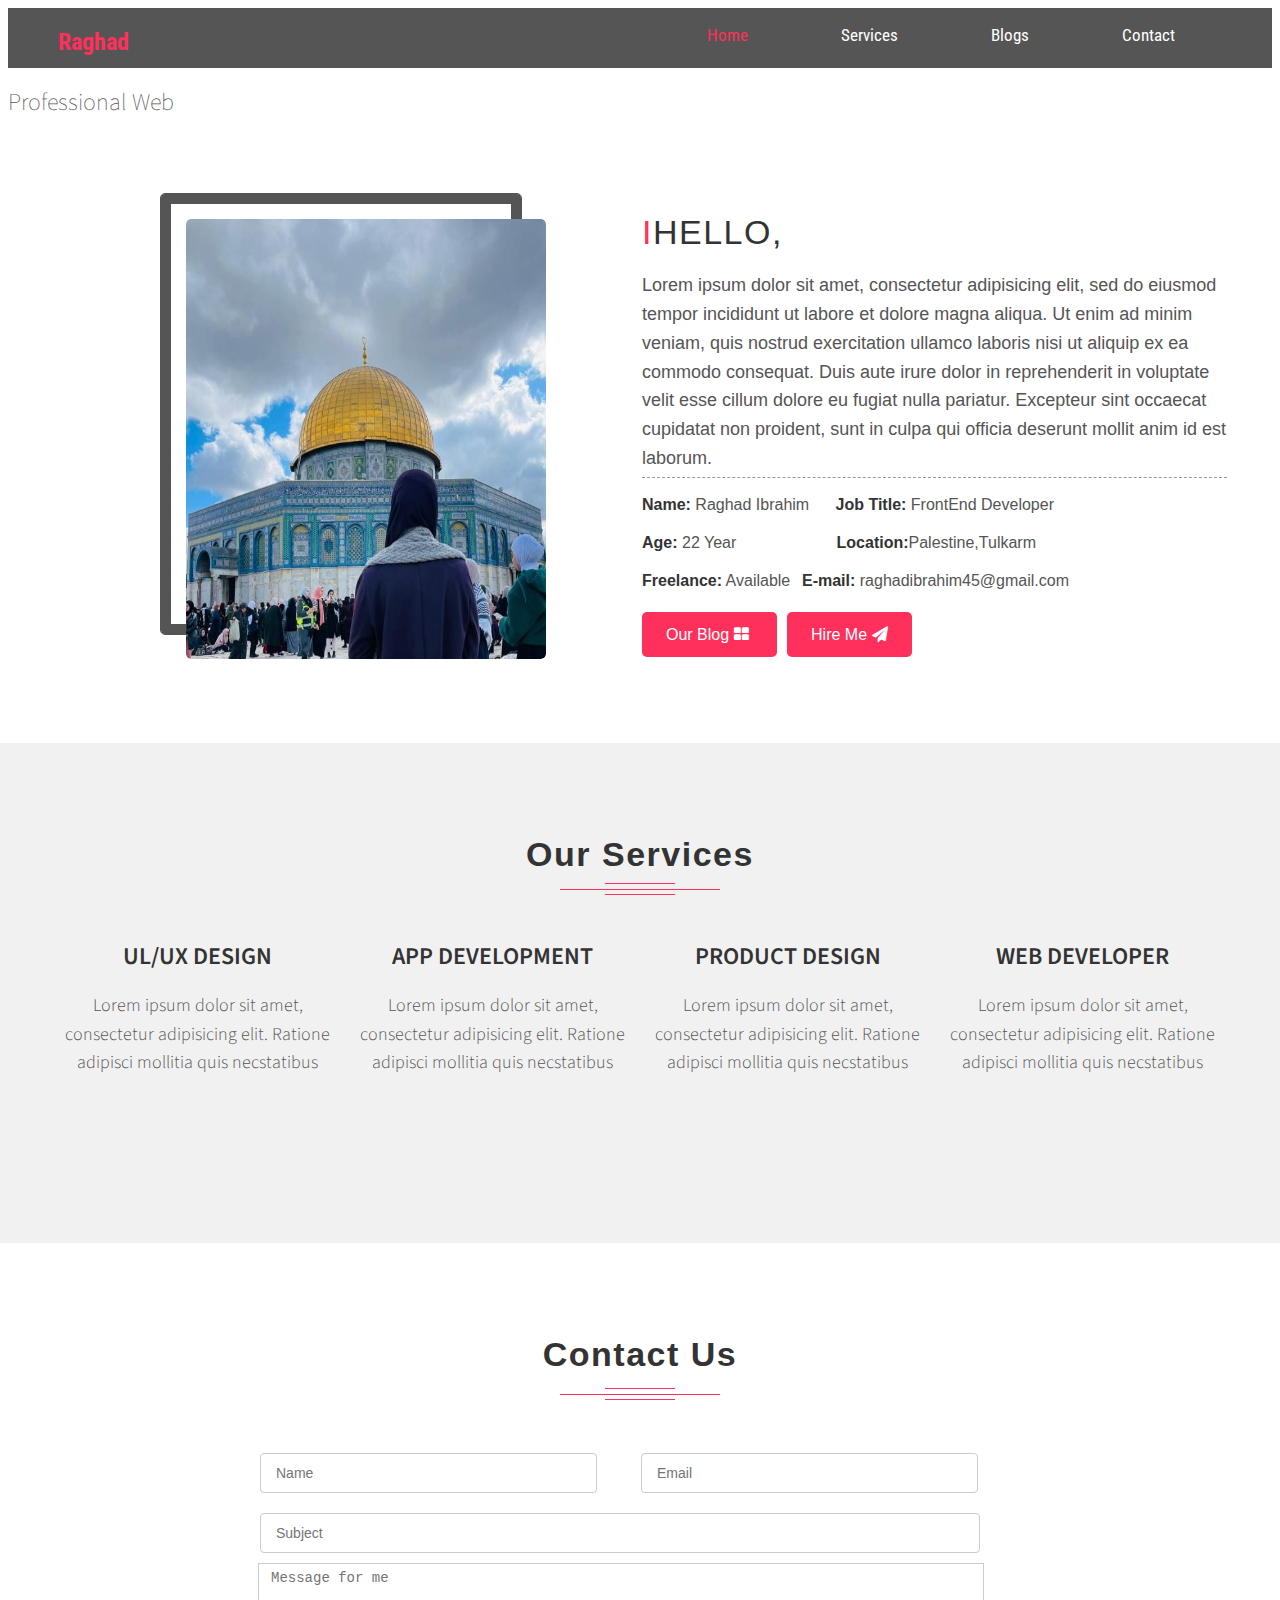
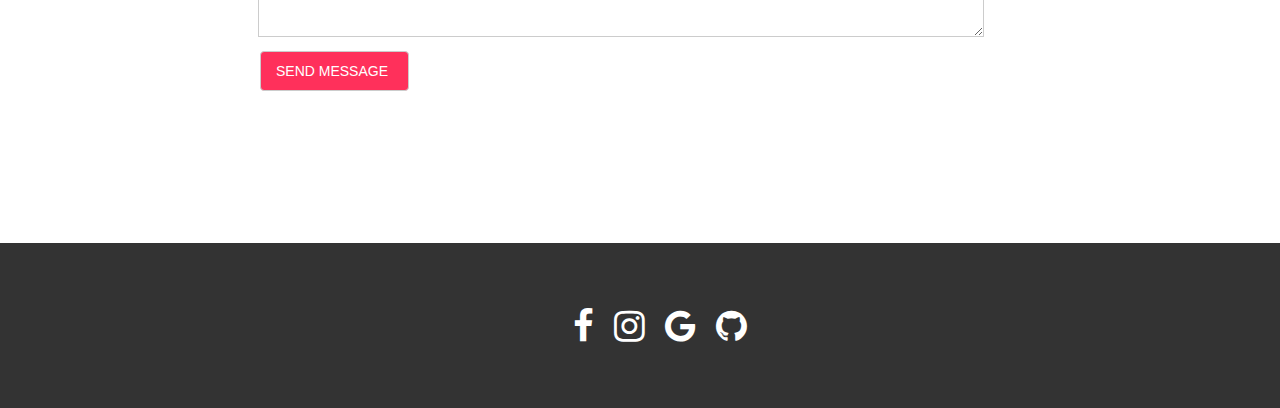
<file: project1/index.html>
<!DOCTYPE html>
<html>
    <head>
        <link rel="stylesheet" href="css/style.css">
        <link href="https://fonts.googleapis.com/css2?family=Roboto+Condensed:wght@300;400&display=swap" rel="stylesheet">
       <meta charset="utf-8">
        <link href="https://fonts.googleapis.com/css2?family=Source+Sans+Pro:ital,wght@0,400;0,600;1,900&display=swap" rel="stylesheet">
        <link rel="stylesheet" href="css/font-awesome.min.css">

    </head>
    <body>
      <header class="first">
        <div class="overlay">
            <div class="navbar">
                <h2>Raghad</h2>
                <ul class="nav">
                    <li> <a class="special" href="#about"> Home</a></li>
                    <li> <a class="list" href="#Services">Services</a></li>
                    <li> <a class="list" href="blog.html">Blogs</a></li> 
                    <li> <a class="list" href="#Contact">Contact</a></li>
                </ul>
            </div>
       
            <div class="title" >
                <h2>Professional Web
                    <span></span>
                </h2>
            </div>     
      </div>
      </header>
      <section class="second containar" id="about">
            <div class="img-about-border">
            <div class="img-about">
             <div class="imege-about">
               <img src="img/profile.jpeg" alt="person">
          
                <div class="about-caption">
                    <ul>
                        <li> <a href="#"><i class="fa fa-facebook fa-lg" aria-hidden="true"></i> </a> </li>
                        <li> <a href="#"> <i class="fa fa-twitter fa-lg" aria-hidden="true"></i></a> </li>
                        <li> <a href="#"> <i class="fa fa-google fa-lg" aria-hidden="true"></i></a> </li>
                        <li> <a href="#"><i class="fa fa-github fa-lg" aria-hidden="true"></i> </a> </li>
                    </ul>
                </div>
             </div>
            </div>
            </div>
        <div class="about">
           <h2>HELLO,</h2>
           <p>Lorem ipsum dolor sit amet, consectetur adipisicing elit, sed do eiusmod tempor incididunt ut labore et dolore magna aliqua. Ut enim ad minim veniam, quis nostrud exercitation ullamco laboris nisi ut aliquip ex ea commodo consequat. Duis aute irure dolor in reprehenderit in voluptate velit esse cillum dolore eu fugiat nulla pariatur. Excepteur sint occaecat cupidatat non proident, sunt in culpa qui officia deserunt mollit anim id est laborum.</p>
           <ul>
                <li class="li1"> <span>Name:</span> Raghad Ibrahim</li>
                <li class="li2"><span>Job Title:</span> FrontEnd Developer</li>
                <li class="li3"><span>Age:</span> 22 Year</li>
                <li class="li4"><span>Location:</span>Palestine,Tulkarm</li>
                <li class="li5"><span>Freelance:</span> Available</li>
                <li class="li6"><span> E-mail:</span> raghadibrahim45@gmail.com</li>
           </ul>
            <a href="blog.html"> Our Blog
            <i class="fa fa-th-large" aria-hidden="true"></i>
            </a>
            <a href="https://www.facebook.com/raghad.44r?mibextid=ZbWKwL">Hire Me 
            <i class="fa fa-paper-plane" aria-hidden="true"></i>
            </a>
        </div>
      </section>
      <section class="therd containar" id="Services">
        <h2 class="h2">Our Services</h2>
        <div class="design">
            <div class="Services">
                <h3>ul/ux design</h3>
                <p>Lorem ipsum dolor sit amet, consectetur adipisicing elit. Ratione adipisci mollitia quis necstatibus</p>
            </div>
            <div class="Services">
                <h3>app development</h3>
                <p>Lorem ipsum dolor sit amet, consectetur adipisicing elit. Ratione adipisci mollitia quis necstatibus</p>
            </div>
            <div class="Services">
                <h3>product design</h3>
                <p>Lorem ipsum dolor sit amet, consectetur adipisicing elit. Ratione adipisci mollitia quis necstatibus</p>
            </div>
            <div class="Services">
                <h3>Web Developer</h3>
                <p>Lorem ipsum dolor sit amet, consectetur adipisicing elit. Ratione adipisci mollitia quis necstatibus</p>
            </div>
        </div>
      </section> 
      <section class="fourth containar" id="Contact">
        <h2 class="h2">Contact Us</h2>
        <div class="cont">
        <div class="contact">
            <form>
            <input  class="common" type="text" placeholder="Name">
            <input  class="common" type="email" placeholder="Email">
            <input  class="sub" type="text" placeholder="Subject">
            <textarea name="mess" id="mess" cols="90" rows="7" placeholder="Message for me"></textarea>
            <input class="send" type="submit" value="SEND MESSAGE">
        </form>
        </div>
        </div>
      </section>
      <footer class="footer">
          
        <div class="icon-footer">
            <ul>
                    <li> <a href="https://www.facebook.com/raghad.44r?mibextid=ZbWKwL"><i class="fa fa-facebook fa-lg " style='font-size:36px' aria-hidden="true"></i> </a> </li>
                    <li> <a href="#"> <i class="fa fa-instagram fa-lg" style='font-size:36px' aria-hidden="true"></i></a> </li>
                    <li> <a href="#"> <i class="fa fa-google fa-lg"  style='font-size:36px' aria-hidden="true"></i></a> </li>
                    <li> <a href="#"><i class="fa fa-github fa-lg"  style='font-size:36px' aria-hidden="true"></i> </a> </li>
            </ul>
        </div>
        
      </footer>
   </body>

</html>
</file>
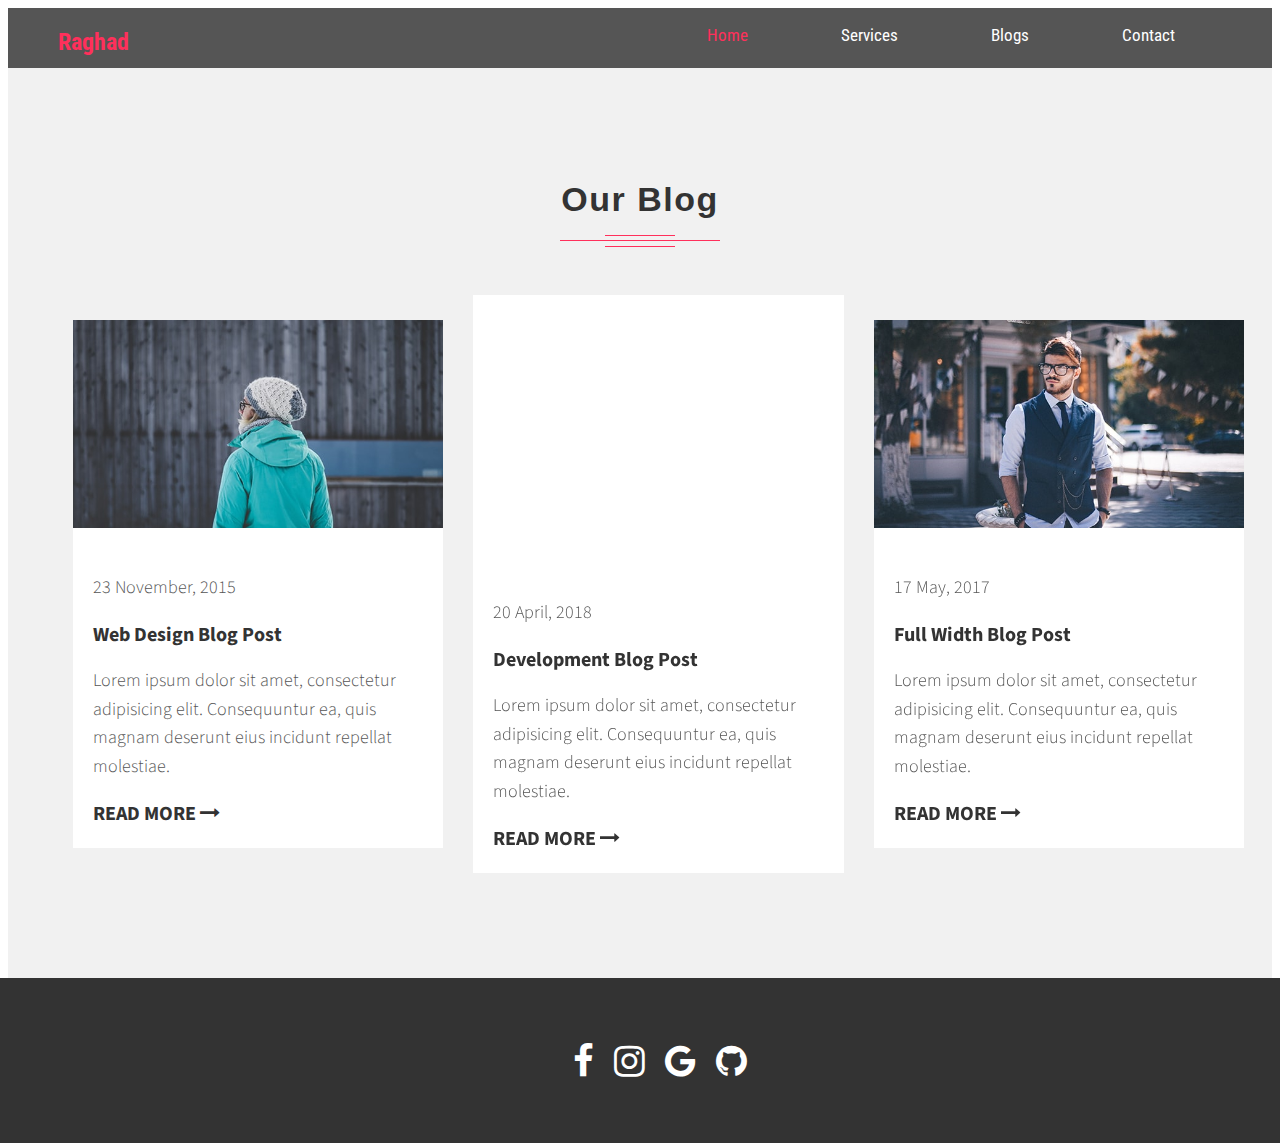
<file: project1/blog.html>
<!DOCTYPE html>
<html>
    <head>
        <link rel="stylesheet" href="css/style.css">
        <link href="https://fonts.googleapis.com/css2?family=Roboto+Condensed:wght@300;400&display=swap" rel="stylesheet">
       <meta charset="utf-8">
        <link href="https://fonts.googleapis.com/css2?family=Source+Sans+Pro:ital,wght@0,400;0,600;1,900&display=swap" rel="stylesheet">
        <link rel="stylesheet" href="css/font-awesome.min.css">

    </head>
    <body>
      <header class="first">
        <div class="overlay">
            <div class="navbar">
                <h2>Raghad</h2>
                <ul class="nav">
                    <li> <a class="special" href="index.html"> Home</a></li>
                    <li> <a class="list" href="index.html">Services</a></li>
                    <li> <a class="list" href="index.html">Blogs</a></li> 
                    <li> <a class="list" href="index.html">Contact</a></li>
                </ul>
                </ul>
            </div>
      </header>

      <section class="blogs containar" id="Blogs">
        <h2 class="h2">Our Blog</h2>
        <div class="blogs">
         <div class="blog">
             <a href="#"><img src="img/1 (1).jpg" alt="blog image"> </a>
             <div class="info">
                <p>23 November, 2015</p>
                <a href="#">Web Design Blog Post</a>
                <p>Lorem ipsum dolor sit amet, consectetur adipisicing elit. Consequuntur ea, quis magnam deserunt eius incidunt repellat molestiae.</p>
                <a href="#">READ MORE <i class="fa fa-long-arrow-right" aria-hidden="true"></i></a>
             </div>
         </div>
         <div class="blog">
            <iframe width="380px" height="260px" src="https://www.youtube.com/embed/uVju5--RqtY" frameborder="0" allow="accelerometer; autoplay; clipboard-write; encrypted-media; gyroscope; picture-in-picture" allowfullscreen></iframe>
            <div class="info">
                <p>20 April, 2018</p>
                <a href="#">Development Blog Post</a>
                <p>Lorem ipsum dolor sit amet, consectetur adipisicing elit. Consequuntur ea, quis magnam deserunt eius incidunt repellat molestiae.</p>
                <a href="#">READ MORE <i class="fa fa-long-arrow-right" aria-hidden="true"></i></a>
            </div>
        </div>
        <div class="blog">
            <a href="#"><img src="img/3 (1).jpg" alt="blog image"> </a>
            <div class="info">
                <p>17 May, 2017</p>
                <a href="#">Full Width Blog Post</a>
                <p>Lorem ipsum dolor sit amet, consectetur adipisicing elit. Consequuntur ea, quis magnam deserunt eius incidunt repellat molestiae.</p>
                <a href="#">READ MORE <i class="fa fa-long-arrow-right" aria-hidden="true"></i></a>
            </div>
        </div>

         </div>
      </section>
   
      <footer class="footer">
          
        <div class="icon-footer">
            <ul>
                    <li> <a href="https://www.facebook.com/raghad.44r?mibextid=ZbWKwL"><i class="fa fa-facebook fa-lg " style='font-size:36px' aria-hidden="true"></i> </a> </li>
                    <li> <a href="#"> <i class="fa fa-instagram fa-lg" style='font-size:36px' aria-hidden="true"></i></a> </li>
                    <li> <a href="#"> <i class="fa fa-google fa-lg"  style='font-size:36px' aria-hidden="true"></i></a> </li>
                    <li> <a href="#"><i class="fa fa-github fa-lg"  style='font-size:36px' aria-hidden="true"></i> </a> </li>
            </ul>
        </div>
        
      </footer>
   </body>

</html>
</file>
<file: project1/css/style.css>
*/{
    margin: 0;
    padding: 0;
}
.overlay{
    width: 100%;
    height: 100%;
    
}
.containar{
    margin:auto;
    width: 1200px;
}

.navbar{
    width: 100%;
    height:60px;
    padding:0 50px;
    box-sizing: border-box;
    background-color:#555555;
    color:#fff;
    display: flex;  
    justify-content: flex-end;
    font-family: 'Roboto Condensed', sans-serif;
}
.navbar h2{
    width: 50%;
    color: #ff305b;
}

.nav {
    width: 50%;
    display: flex;
    flex-direction: row;
   justify-content:space-around ;
  list-style: none;
  font-size: 17px;

}
.navbar .list{
    color:#fff;
    text-decoration: none;
}
.list:hover{
    color: #ff305b;
}
.special{
    color: #ff305b;
    text-decoration: none;
}
.title{
    font-family: 'Source Sans Pro', sans-serif;
    line-height: 30px;
    position: relative;
}
.title span{
    overflow: hidden;
    position: absolute;
}
.title h2{
    height: 35px;
    overflow: hidden;
    position: sticky;
    color: #555555;
    font-size: 24px;
    font-weight:200;
    animation: width-text 1s infinite alternate,move 1s infinite alternate;
    
}
@keyframes width-text{
    0%{
        width:32ch ;
    }
    100%{
        width:15ch;
        
    }
}
@keyframes move {
    0%{
        left: 5%;
    }
    100%{
        left: 25%;;
    }
}
  
.title span::after{
    content:" ";
    animation: effect 2s infinite alternate ;
}
@keyframes effect{
    from{
        content: "Developer";
        
    }
    to{
        content: "Designer";
       
    }}



.second{
    height: 600px;
    font-family: 'Roboto',sans-serif;
    display: flex;
}
.second .about-caption ul{
    display: flex;
}
.second .img-about a{
    color: #fff;
    margin: 10px;
}
.img-about-border{
    width: 30%;
    height: 440px;
    margin:50px 120px;
    margin-left:120px;
    border: 1px solid #555;
    border-radius: 5px;
    box-shadow: 0 0 0 10px #555 inset;
    
}
.imege-about{
    display: flex;
    overflow: hidden;
    border-radius: 5px;
    position: absolute;
    left: 25px;
    top: 25px;
}
.img-about { 
  position: relative;
    color: #fff;

}
.second .about-caption{
    display: flex;
    background-color: rgba(0,0,0,0.6);
    position: absolute;
    left: 0;
    top:100%;
    width: 100%;
    height: 100%;
    transition: all 0.5s ;
     opacity: 0;
     justify-content: center;
     align-items: center;
}
.img-about:hover .about-caption{
    top: 0px;
    opacity: 1;
}
.img-about img{
width: 360px;
height: 440px;
border-radius:5px ;

}

.about{
   width: 45%;
   margin-top: 50px;
}
.about ul{
    display: flex;
    justify-content: space-between;
    flex-wrap: wrap;
    width:80%;
   color: #555;
   margin-left:-40px ;
}
 ul li{
padding-bottom: 20px;
list-style: none;
}
.about ul .li2{
margin-right: 20px;
}
.about ul .li4{
margin-right:38px;
}
.about ul .li6{
margin-right:5px;
}
.about span{
    color: #333;
    font-size: 16px;
    font-weight: 600;
}
.about p{ 
    width:585px ;
    height: 186px;
    border-bottom: 1px dashed #999;
    padding-bottom:20px ;
}
p{
    color: #555;
    font-size: 18px;
    font-weight: 300;
    line-height: 1.6em;
}
.about a{
    background-color: #ff305b;
    padding: 14px 24px;
    text-decoration: none;
    color: #fff;
    margin-right:10px ;
    border-radius: 5px;
}
.about a:hover{
    background-color: #ec2403; ;
}
.about h2::before{
    content: 'I';
    color:  #ff305b;
}
.about h2{
    color: #333;
    letter-spacing: 1.5px;
    font-size: 34px;
    font-weight: 500;
    line-height: 22px;
}
@media screen and (max-width:575px){
    .img-about-border{
        margin-left:50px;
    }
    .second{
        display: block;
        height: 1100px;
    }
    .about{
        width: 40%;
        margin:50px;
     }
     .about p{ 
        width:85% ;
        height: 260px;
    }
}
@media screen and (min-width:576px) and (max-width:900px){
    .second{
        display:block;
        height: 1000px;
    }
    .about{
        width: 50%;
        margin: 50px;
     }
}
.therd{
    background-color: #f1f1f1;
    height: 500px;
    width: 100%;
    position: absolute;
    left: 0;
    background-size: cover;
    font-family: 'Source Sans Pro',sans-serif;
}
.h2{
    text-align: center;
    color: #333;
    letter-spacing: 1.5px;
    font-size: 34px;
    font-weight:900;
    line-height: 22px;
    margin-top:100px ;
    font-family: 'Roboto',sans-serif;
}

.therd .h2::before{
    content: " ";
    background-color: #ff305b;
    height: 0.5px;
    width: 160px;
    margin: 0 auto;
    position: absolute;
    right: 0;
    left: 0;
    top:146px;
}
.therd .h2::after{
    content: " ";
    border-top: #ff305b double 1px;
    border-bottom: #ff305b double 1px;
    height: 10px;
    width: 70px;
    margin: 0 auto;
    position: absolute;
    right: 0;
    left: 0;
    top:140px;
}
.therd .design{
    display: flex;
    margin: 50px;
}
.therd  .Services{
    width: 25%;
    flex-wrap: wrap;
    align-items: center;
    justify-content: center;
    text-align: center;
    transition: all 0.3s ;
    border-radius: 5px;
}
.Services:hover{
    background-color: #fff;
}
.therd h3{
    color:#333;
    font-size: 24px;
    font-weight: 600;
    margin-bottom: 15px;
    font-family: 'Source Sans Pro',sans-serif;
 text-transform:uppercase;
}
@media screen and (max-width:575px){
    .therd{
        height: 1000px;
    }
   .design{
     display: grid;
     width: 100%;
       flex-direction: column;
    }  
    .therd  .Services{
        width: 80%;
    }
}
@media screen and (min-width:576px) and (max-width:900px){
    .therd{
        height: 600px;
    }
    .design{
        display: grid;
        width: 100%;
        flex-wrap: wrap;
        
    }
    .therd  .Services{
        width: 50%;
    }
}
.blogs{
    background-color: #f1f1f1;
    width: 100%;
    padding:20px 0;
    font-family: 'Source Sans Pro',sans-serif;
}
.blogs .blogs{
    display: flex;
    justify-content: center;
    align-items: center;
    width:95%;
    margin: 50px;
}
.blogs .blog{
   background-color: #fff;
   margin:15px;
}
.blogs img{
    width: 100%;
}
.blogs iframe{
    width: 100%;
}
.blogs .info{
    padding: 20px;
}
.blogs a{
    color:#333;
    font-size: 20px;
    font-weight: 700;
    text-decoration: none;
    transition: color 0.5s;
}
.blogs a:hover{
    color: #ff305b;
}
.blogs .h2::before{
    content: " ";
    background-color: #ff305b;
    height: 0.5px;
    width: 160px;
    margin: 0 auto;
    position: absolute;
    right: 0;
    left: 0;
    top:240px;
}
.blogs .h2::after{
    content: " ";
    border-top: #ff305b double 1px;
    border-bottom: #ff305b double 1px;
    height: 10px;
    width: 70px;
    margin: 0 auto;
    position: absolute;
    right: 0;
    left: 0;
    top:235px;
}
@media screen and (max-width:575px){
    .blogs{
        height:1850px;
    }
    .blogs{
        display: grid;
        flex-direction: column;
    }

}
@media screen and (min-width:576px) and (max-width:900px){
    .blogs{
        height:1300px;
    }
    .blogs{
        display: grid;
        flex-direction: column;
    }
}
.fourth{
    margin-top:600px;
    height: 500px;
    position: relative;
}
.fourth .cont{
    display: flex;
    justify-content: center;
    align-items: center;

}
.fourth .contact {
    display: flex;
    width: 800px;
    flex-wrap: wrap;
    margin-top: 50px;
}
.contact:hover .send{
    border: 1px solid #ff305b;
} 
.fourth .contact input{ 
    border: 1px solid #ccc;
    border-radius: 4px;
    box-sizing: border-box;
    margin:10px 20px;
    padding-left:15px;
    font-size: 14px;
}
.fourth .common{
    width:337px;
    height:40px;
    color: #555;
}
.fourth .sub{
    width:720px;
    height:40px;
    color: #555;
}
.fourth #mess{
    width:700px;
    height:60px;
    color: #555;
    font-size: 14px;
    padding:6px 12px;
    margin-left: 18px;
    border: 1px solid #ccc;
}
.fourth .send{
    background-color: #ff305b;
    color: #fff;
    font-size: 14px;
    font-weight: 400;
    padding: 0 20px;
    height: 40px;
    border:solid 1px #ff305b;
}
.fourth .h2::before{
    content: " ";
    background-color: #ff305b;
    height: 0.5px;
    width: 160px;
    margin: 0 auto;
    position: absolute;
    right: 0;
    left: 0;
    top:51px;
}
.fourth .h2::after{
    content: " ";
    border-top: #ff305b double 1px;
    border-bottom: #ff305b double 1px;
    height: 10px;
    width: 70px;
    margin: 0 auto;
    position: absolute;
    right: 0;
    left: 0;
    top:45px;
}
@media screen and (max-width:575px){
    .fourth{
        margin-top:1900px;
    }
    .fourth .cont {
        justify-content: left;     
    }
    .fourth form{
        width:30%;
    }
}
@media screen and (min-width:576px) and (max-width:900px){
    .fourth{
        margin-top:1900px;
    }
    .fourth .cont {
        justify-content: left;     
    }
}
.footer{
    height: 165px;
    width: 100%;
    background-color: #333;
    text-align: center;
    position: absolute;
    left: 0;
   
}

.footer ul{
    display: flex;
   justify-content: center;
   align-items: center;
   margin-top:60px;
}
.footer a{
    color: #fff;
    margin-bottom: 15px;
}
.footer li{
    margin: 10px;
}
.icon-footer a :hover{
    color: #ff305b;

}
</file>
